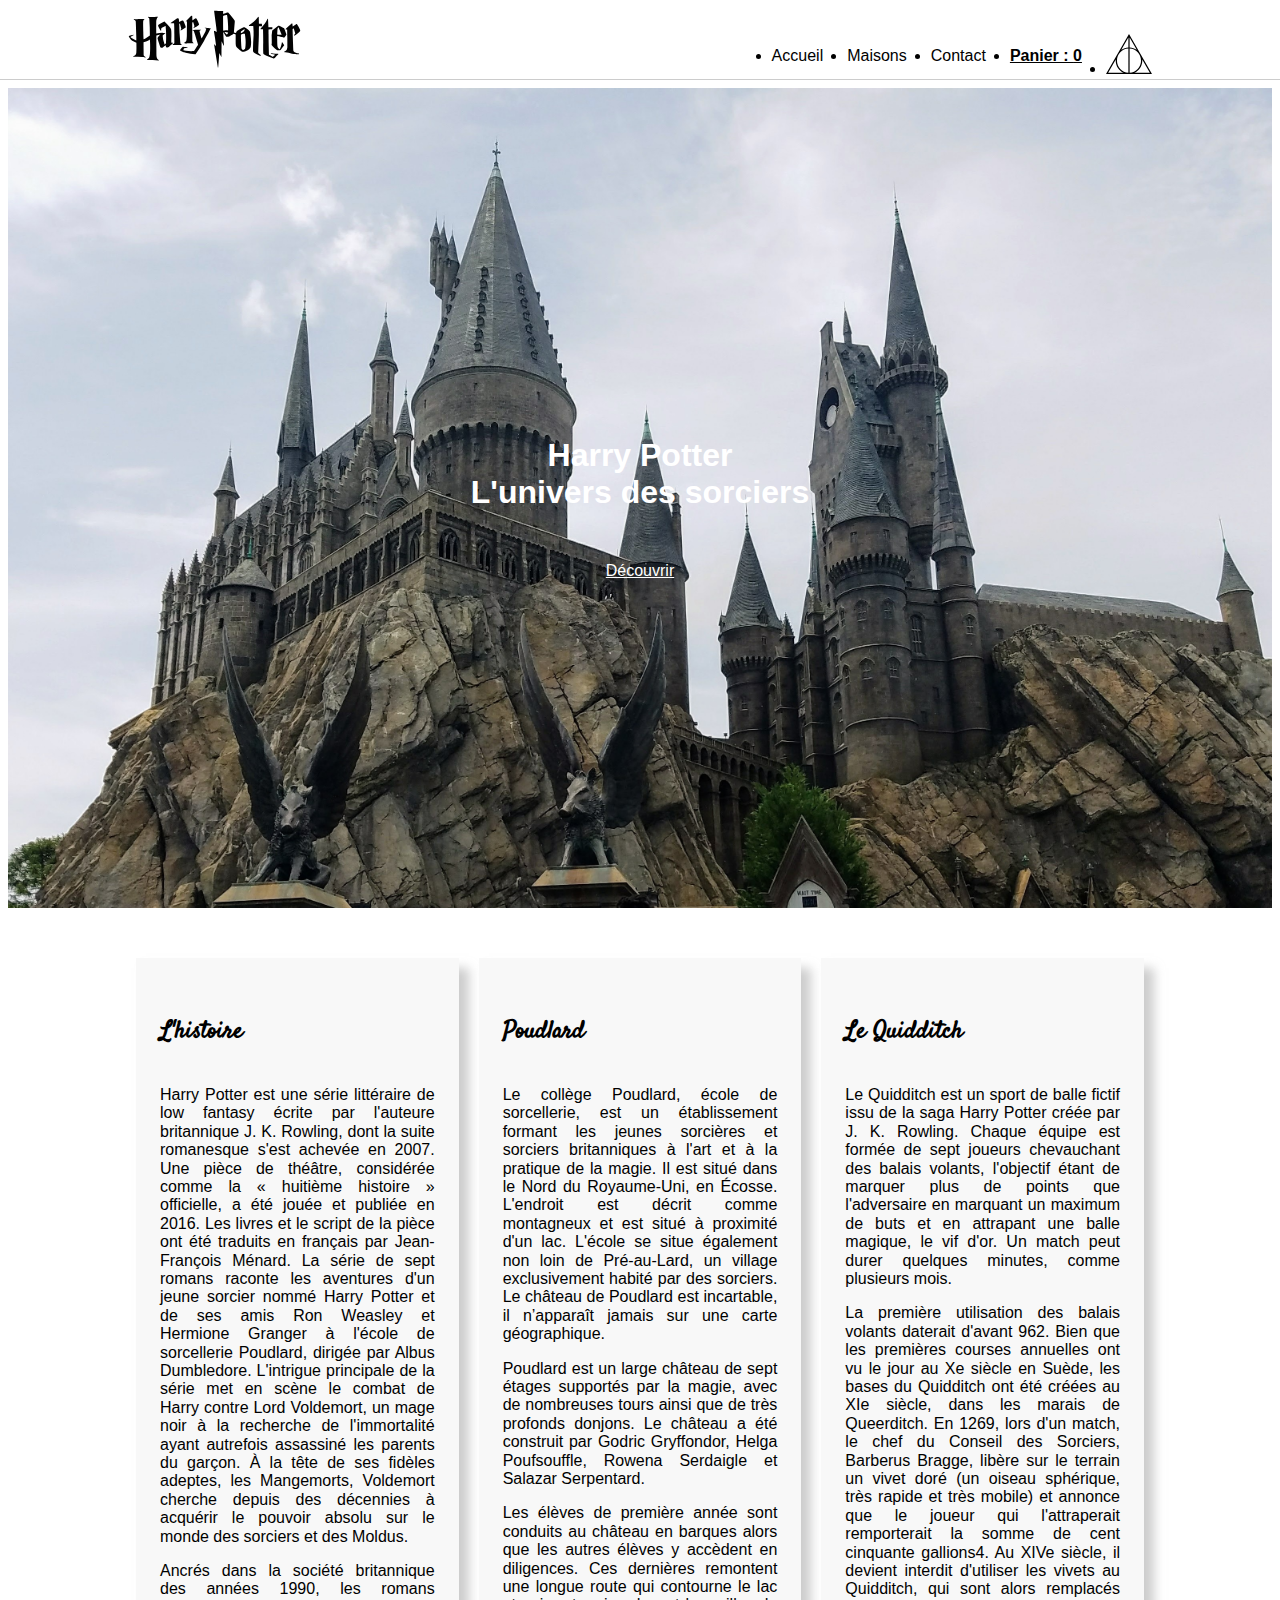
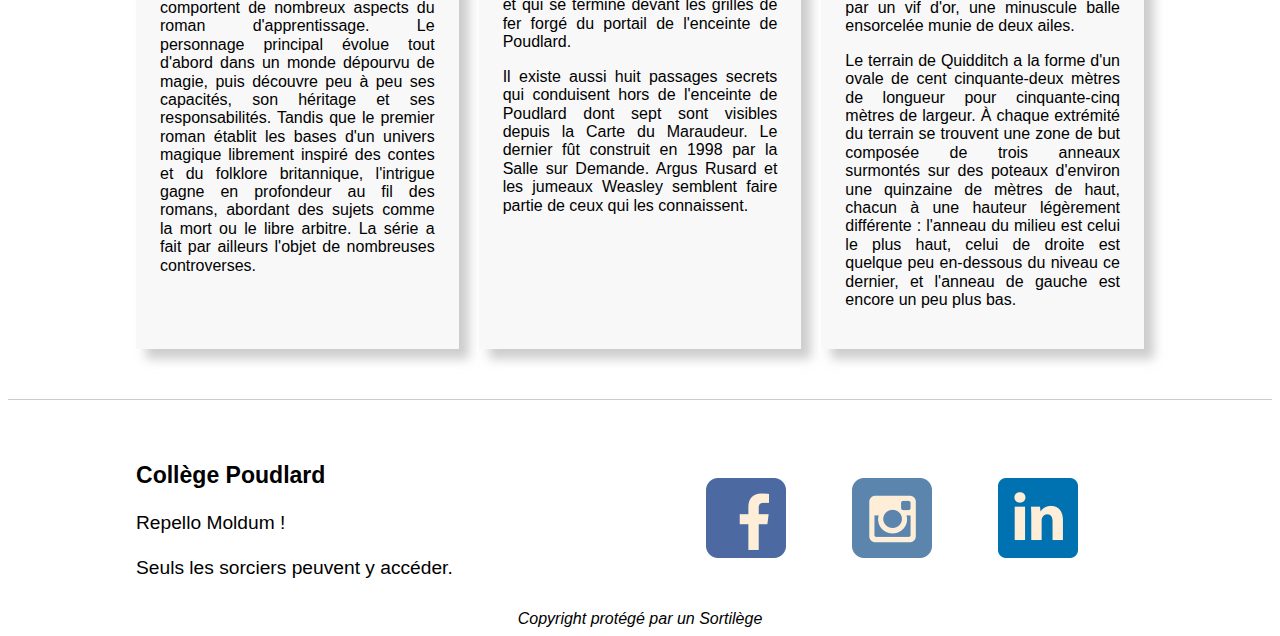
<file: index.html>
<!DOCTYPE html>
<html lang="en">

<head>
    <meta charset="UTF-8">
    <meta name="viewport" content="with=device-width, initial-scale=1.0">
    <title>Harry Potter et l'école des sorciers</title>
    <!-- CSS reset -->
	<link rel="stylesheet" href="https://meyerweb.com/eric/tools/css/reset/reset.css">
	<!-- Global -->
	<link rel="stylesheet" href="css/global.css">
	<!-- Navbar -->
	<link rel="stylesheet" href="css/navbar.css">
	<!-- Footer -->
	<link rel="stylesheet" href="css/footer.css">
	<!-- Pour la page -->
	<link rel="stylesheet" href="css/index.css">
	<!-- Police -->
	<link rel="preconnect" href="https://fonts.gstatic.com">
	<link href="https://fonts.googleapis.com/css2?family=Open+Sans&family=Satisfy&display=swap" rel="stylesheet">
</head>
<body>
    <header>
        <!-- Navbar -->
		<nav>
			<!-- icon -->
			<a href="index.html" title="accueil">
				<img src="img/logo/Harry_Potter_wordmark.svg" alt="logo harry potter">
			</a>
			<!-- menu burger -->
			<img src="img/logo/harry-potter-albus-dumbledore-baguette-magique.jpeg" alt="menu baguette magique">
			<!-- liens -->
			<ul>
				<li><a href="index.html" class="active">Accueil</a></li>
				<li><a href="autre.html">Maisons</a></li>
				<li><a href="contact.html">Contact</a></li>
				<li><a href="panier.html" class="panier">Panier : <span id="nombre">0</span></a></li>
				<li><a href="boutique.html"><img src="img/logo/Sign_of_the_Deathly_Hallows.svg" alt="logo relique de la mort"></a></li>
			</ul>
		</nav>

		<!-- photo -->
		<section id="photo">
			<h1>Harry Potter<br>L'univers des sorciers</h1>
			<a href="#main">Découvrir</a>
		</section>
	</header>

	<!-- titre texte -->
	<main id="main">
		<section>
			<h2>L'histoire</h2>
			<p>Harry Potter est une série littéraire de low fantasy écrite par l'auteure britannique J. K. Rowling, dont la suite romanesque s'est achevée en 2007. Une pièce de théâtre, considérée comme la « huitième histoire » officielle, a été jouée et publiée en 2016. Les livres et le script de la pièce ont été traduits en français par Jean-François Ménard.
			La série de sept romans raconte les aventures d'un jeune sorcier nommé Harry Potter et de ses amis Ron Weasley et Hermione Granger à l'école de sorcellerie Poudlard, dirigée par Albus Dumbledore. L'intrigue principale de la série met en scène le combat de Harry contre Lord Voldemort, un mage noir à la recherche de l'immortalité ayant autrefois assassiné les parents du garçon. À la tête de ses fidèles adeptes, les Mangemorts, Voldemort cherche depuis des décennies à acquérir le pouvoir absolu sur le monde des sorciers et des Moldus.</p>
			<p>Ancrés dans la société britannique des années 1990, les romans comportent de nombreux aspects du roman d'apprentissage. Le personnage principal évolue tout d'abord dans un monde dépourvu de magie, puis découvre peu à peu ses capacités, son héritage et ses responsabilités. Tandis que le premier roman établit les bases d'un univers magique librement inspiré des contes et du folklore britannique, l'intrigue gagne en profondeur au fil des romans, abordant des sujets comme la mort ou le libre arbitre. La série a fait par ailleurs l'objet de nombreuses controverses.</p>
		</section>
		<section>
			<h2>Poudlard</h2>
			<p>Le collège Poudlard, école de sorcellerie, est un établissement formant les jeunes sorcières et sorciers britanniques à l'art et à la pratique de la magie. Il est situé dans le Nord du Royaume-Uni, en Écosse. L'endroit est décrit comme montagneux et est situé à proximité d'un lac. L'école se situe également non loin de Pré-au-Lard, un village exclusivement habité par des sorciers. Le château de Poudlard est incartable, il n’apparaît jamais sur une carte géographique.</p>
			<p>Poudlard est un large château de sept étages supportés par la magie, avec de nombreuses tours ainsi que de très profonds donjons. Le château a été construit par Godric Gryffondor, Helga Poufsouffle, Rowena Serdaigle et Salazar Serpentard.</p>
			<p>Les élèves de première année sont conduits au château en barques alors que les autres élèves y accèdent en diligences. Ces dernières remontent une longue route qui contourne le lac et qui se termine devant les grilles de fer forgé du portail de l'enceinte de Poudlard.</p>
			<p>Il existe aussi huit passages secrets qui conduisent hors de l'enceinte de Poudlard dont sept sont visibles depuis la Carte du Maraudeur. Le dernier fût construit en 1998 par la Salle sur Demande. Argus Rusard et les jumeaux Weasley semblent faire partie de ceux qui les connaissent.</p>
		</section>
		<section>
			<h2>Le Quidditch</h2>
			<p>Le Quidditch est un sport de balle fictif issu de la saga Harry Potter créée par J. K. Rowling. Chaque équipe est formée de sept joueurs chevauchant des balais volants, l'objectif étant de marquer plus de points que l'adversaire en marquant un maximum de buts et en attrapant une balle magique, le vif d'or. Un match peut durer quelques minutes, comme plusieurs mois.</p>
			<p>La première utilisation des balais volants daterait d'avant 962. Bien que les premières courses annuelles ont vu le jour au Xe siècle en Suède, les bases du Quidditch ont été créées au XIe siècle, dans les marais de Queerditch. En 1269, lors d'un match, le chef du Conseil des Sorciers, Barberus Bragge, libère sur le terrain un vivet doré (un oiseau sphérique, très rapide et très mobile) et annonce que le joueur qui l'attraperait remporterait la somme de cent cinquante gallions4. Au XIVe siècle, il devient interdit d'utiliser les vivets au Quidditch, qui sont alors remplacés par un vif d'or, une minuscule balle ensorcelée munie de deux ailes.</p>
			<p>Le terrain de Quidditch a la forme d'un ovale de cent cinquante-deux mètres de longueur pour cinquante-cinq mètres de largeur. À chaque extrémité du terrain se trouvent une zone de but composée de trois anneaux surmontés sur des poteaux d'environ une quinzaine de mètres de haut, chacun à une hauteur légèrement différente : l'anneau du milieu est celui le plus haut, celui de droite est quelque peu en-dessous du niveau ce dernier, et l'anneau de gauche est encore un peu plus bas.</p>
			
		</section>
	</main>
	<!-- Footer -->
	<footer>
		<!-- Adresse -->
		<section>
			<p>Collège Poudlard</p>
			<p>Repello Moldum !</p>
			<p><a href="https://www.encyclopedie-hp.org/mentions-legales/" target="_blank">Seuls les sorciers peuvent y accéder.</a></p>
		</section>
		<!-- Réseaux sociaux -->
		<section>
			<a target="_blank" href="https://www.facebook.com/poudlardnotreecole" title="Lien vers la page Facebook de poudlar"><img src="img/socials/facebook.png" alt="Facebook poudlard"></a>
			<a target="_blank" href="https://www.instagram.com/explore/tags/poudlard/" title="Lien vers le profil Instagram du #Poudlard"><img src="img/socials/instagram.png" alt="Instagram poudlard"></a>
			<a target="_blank" href="https://www.linkedin.com/company/lms-test--hogwarts-university/" title="Lien vers la page Linkedin de poudlard"><img src="img/socials/linkedin.png" alt="Linkedin poudlard"></a>
		</section>
		<!-- Mentions -->
		<section>
			<span>Copyright protégé par un Sortilège </span>
		</section>
	</footer>

	<!-- JS global -->
	<script src="js/script.js"></script>
</body>
</html>
</file>
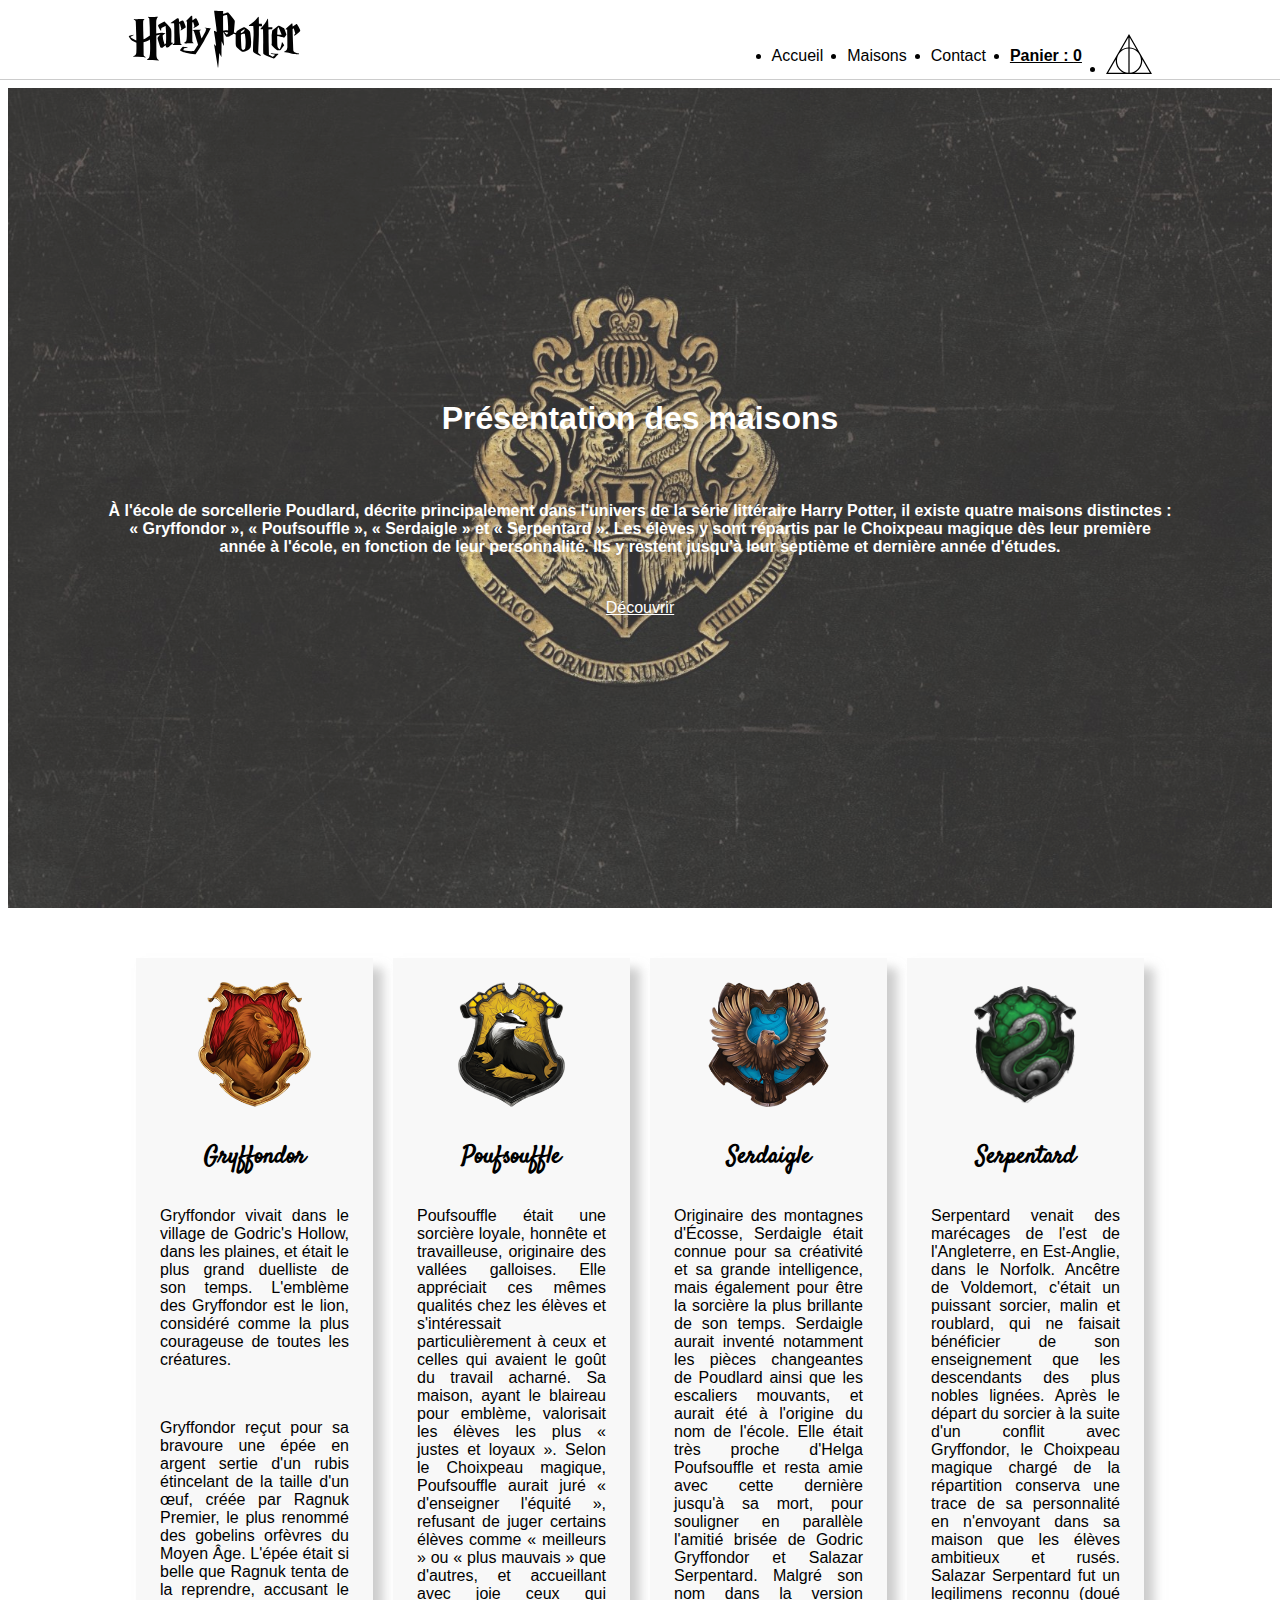
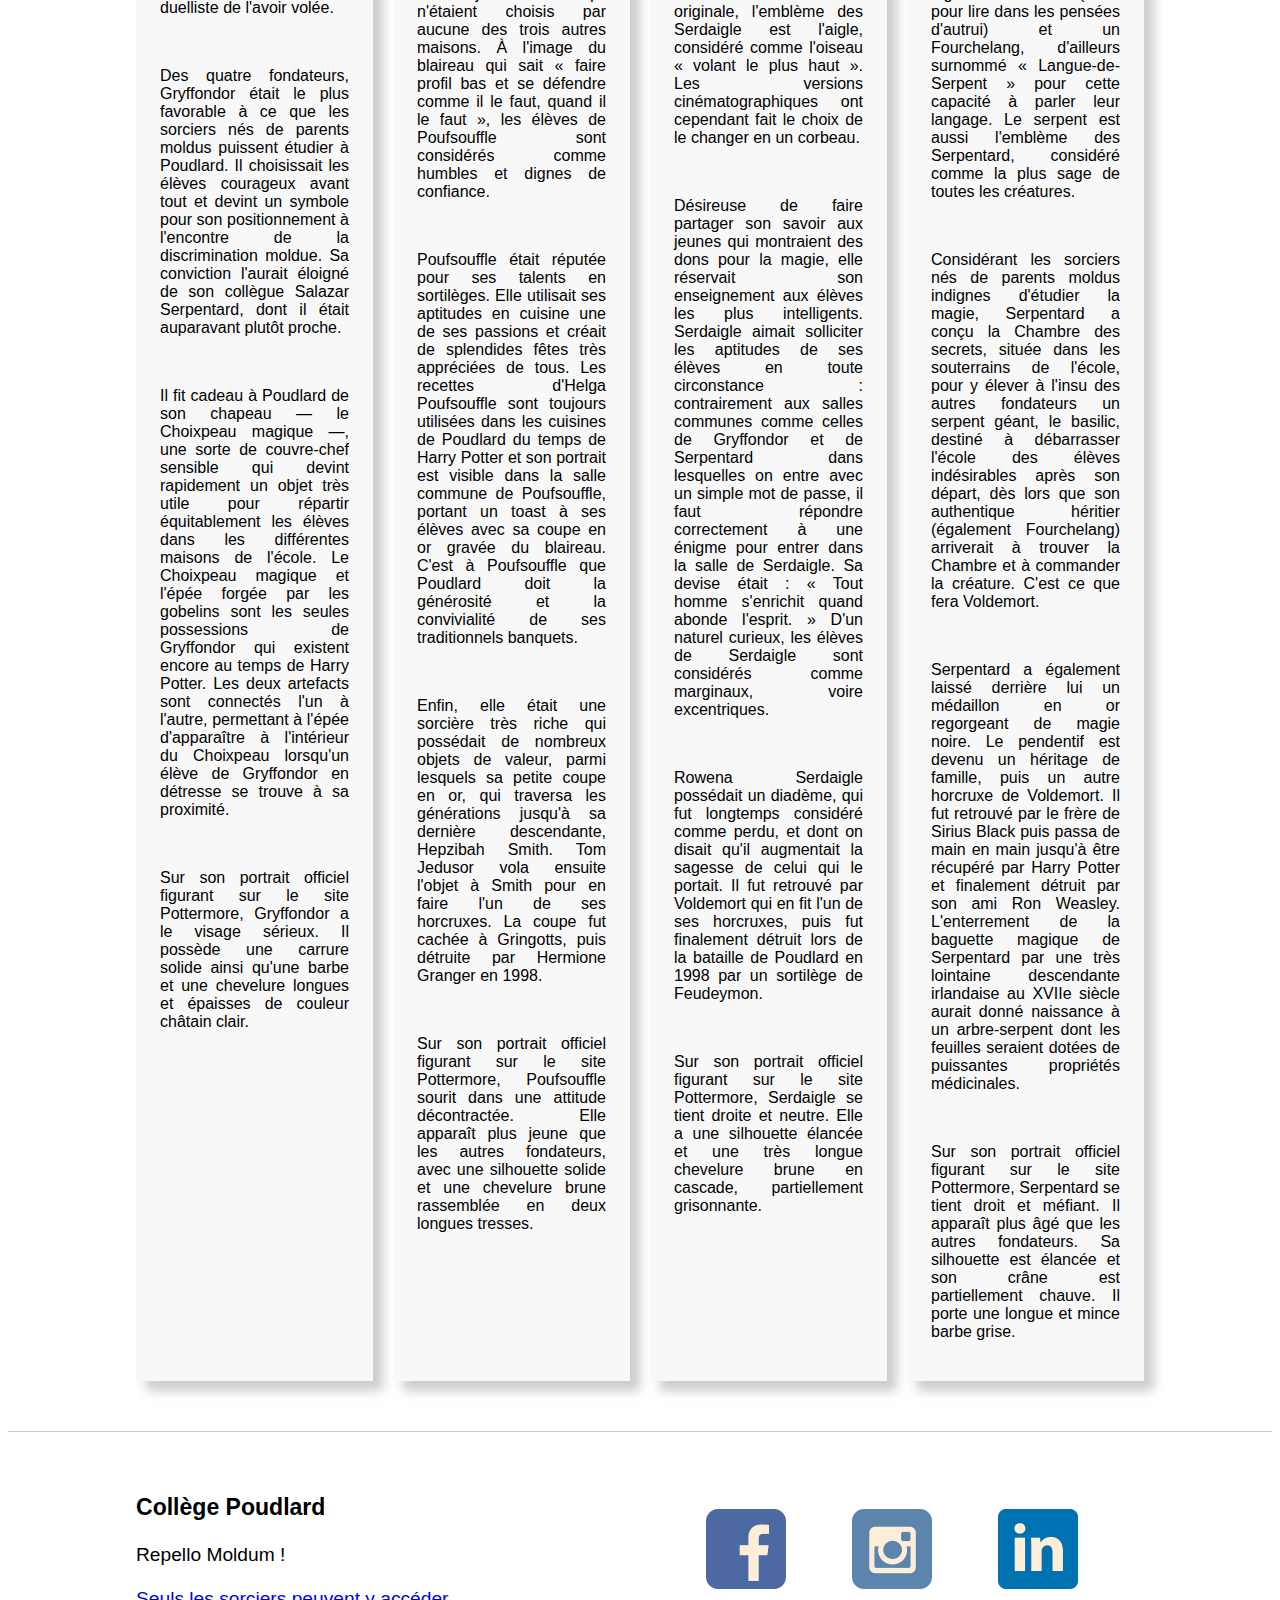
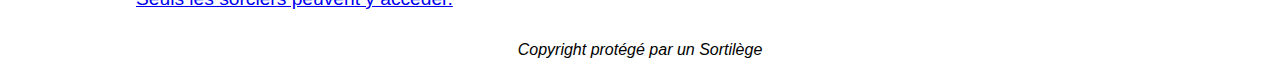
<file: autre.html>
<!DOCTYPE html>
<html lang="en">
<head>
	<meta charset="UTF-8">
	<meta name="viewport" content="width=device-width, initial-scale=1.0">
	<title>Harry Potter et l'école des sorciers</title>
	<!-- CSS reset -->
	<link rel="stylesheet" href="https://meyerweb.com/eric/tools/css/reset/reset.css">
	<!-- Global -->
	<link rel="stylesheet" href="css/global.css">
	<!-- Navbar -->
	<link rel="stylesheet" href="css/navbar.css">
	<!-- Footer -->
	<link rel="stylesheet" href="css/footer.css">
	<!--Pour le texte-->
	<link rel="stylesheet" href="css/autre.css">
	<!-- Police -->
	<link rel="preconnect" href="https://fonts.gstatic.com">
	<link href="https://fonts.googleapis.com/css2?family=Open+Sans&family=Satisfy&display=swap" rel="stylesheet">
</head>
<body>

	<header>
		<!-- Navbar -->
		<nav>
			<!-- icon -->
			<a href="index.html" title="accueil">
				<img src="img/logo/Harry_Potter_wordmark.svg" alt="logo harry potter">
			</a>
			<!-- menu burger -->
			<img src="img/logo/harry-potter-albus-dumbledore-baguette-magique.jpeg" alt="menu baguette magique">
			<!-- liens -->
			<ul>
				<li><a href="index.html">Accueil</a></li>
				<li><a href="autre.html" class="active">Maisons</a></li>
				<li><a href="contact.html">Contact</a></li>
				<li><a href="panier.html" class="panier">Panier : <span id="nombre">0</span></a></li>
				<li><a href="boutique.html"><img src="img/logo/Sign_of_the_Deathly_Hallows.svg" alt="logo relique de la mort"></a></li>
			</ul>
		</nav>

		<!-- photo -->
		<section id="photo">
			<h1>Présentation des maisons</h1>
			<h2>À l'école de sorcellerie Poudlard, décrite principalement dans l'univers de la série littéraire Harry Potter, il existe quatre maisons distinctes : « Gryffondor », « Poufsouffle », « Serdaigle » et « Serpentard ». Les élèves y sont 	répartis par le Choixpeau magique dès leur première année à l'école, en fonction de leur personnalité. Ils y restent jusqu'à leur septième et dernière année d'études.</h2>
			<a href="#main">Découvrir</a>
		</section>
	</header>

	<main id="main">
	<!--blason et texte-->
		<section id="maison">
			<section id="Gryffondor" class="description">
				<img src="img/maison/Blason_de_Gryffondor.png" alt="Blason de la maison Gryffondor">
				<h2>Gryffondor</h2>
				<p>Gryffondor vivait dans le village de Godric's Hollow, dans les plaines, et était le plus grand duelliste de son temps. L'emblème des Gryffondor est le lion, considéré comme la plus courageuse de toutes les créatures.</p></br>
				<p>Gryffondor reçut pour sa bravoure une épée en argent sertie d'un rubis étincelant de la taille d'un œuf, créée par Ragnuk Premier, le plus renommé des gobelins orfèvres du Moyen Âge. L'épée était si belle que Ragnuk tenta de la 	reprendre, accusant le duelliste de l'avoir volée.</p></br>
				<p>Des quatre fondateurs, Gryffondor était le plus favorable à ce que les sorciers nés de parents moldus puissent étudier à Poudlard. Il choisissait les élèves courageux avant tout et devint un symbole pour son positionnement à l'encontre de la discrimination moldue. Sa conviction l'aurait éloigné de son collègue Salazar Serpentard, dont il était auparavant plutôt proche.</p></br>
				<p>Il fit cadeau à Poudlard de son chapeau — le Choixpeau magique —, une sorte de couvre-chef sensible qui devint rapidement un objet très utile pour répartir équitablement les élèves dans les différentes maisons de l'école. Le Choixpeau magique et l'épée forgée par les gobelins sont les seules possessions de Gryffondor qui existent encore au temps de Harry Potter. Les deux artefacts sont connectés l'un à l'autre, permettant à l'épée d'apparaître à l'intérieur du Choixpeau lorsqu'un élève de Gryffondor en détresse se trouve à sa proximité.</p></br>
				<p>Sur son portrait officiel figurant sur le site Pottermore, Gryffondor a le visage sérieux. Il possède une carrure solide ainsi qu'une barbe et une chevelure longues et épaisses de couleur châtain clair.</p>
			</section>	
			<section id="Poufsouffle" class="description">
				<img src="img/maison/Blason_de_Poufsouffle.png" alt="Blason de la maison Poufsouffle">
				<h2>Poufsouffle</h2>
				<p>Poufsouffle était une sorcière loyale, honnête et travailleuse, originaire des vallées galloises. Elle appréciait ces mêmes qualités chez les élèves et s'intéressait particulièrement à ceux et celles qui avaient le goût du travail acharné. Sa maison, ayant le blaireau pour emblème, valorisait les élèves les plus « justes et loyaux ». Selon le Choixpeau magique, Poufsouffle aurait juré « d'enseigner l'équité », refusant de juger certains élèves comme « meilleurs » ou « plus mauvais » que d'autres, et accueillant avec joie ceux qui n'étaient choisis par aucune des trois autres maisons. À l'image du blaireau qui sait « faire profil bas et se défendre comme il le faut, quand il le faut », les élèves de Poufsouffle sont considérés comme humbles et dignes de confiance.</p></br>
				<P>Poufsouffle était réputée pour ses talents en sortilèges. Elle utilisait ses aptitudes en cuisine une de ses passions et créait de splendides fêtes très appréciées de tous. Les recettes d'Helga Poufsouffle sont toujours utilisées dans les cuisines de Poudlard du temps de Harry Potter et son portrait est visible dans la salle commune de Poufsouffle, portant un toast à ses élèves avec sa coupe en or gravée du blaireau. C'est à Poufsouffle que Poudlard doit la générosité et la convivialité de ses traditionnels banquets.</p></br>
				<P>Enfin, elle était une sorcière très riche qui possédait de nombreux objets de valeur, parmi lesquels sa petite coupe en or, qui traversa les générations jusqu'à sa dernière descendante, Hepzibah Smith. Tom Jedusor vola ensuite l'objet à Smith pour en faire l'un de ses horcruxes. La coupe fut cachée à Gringotts, puis détruite par Hermione Granger en 1998.</p></br>
				<p>Sur son portrait officiel figurant sur le site Pottermore, Poufsouffle sourit dans une attitude décontractée. Elle apparaît plus jeune que les autres fondateurs, avec une silhouette solide et une chevelure brune rassemblée en deux longues tresses.</p>
			</section>
			<section id="Serdaigle" class="description">
				<img src="img/maison/Blason_de_Serdaigle.png" alt="Blason de la maison Serdaigle">
				<h2>Serdaigle</h2>
				<p>Originaire des montagnes d'Écosse, Serdaigle était connue pour sa créativité et sa grande intelligence, mais également pour être la sorcière la plus brillante de son temps. Serdaigle aurait inventé notamment les pièces changeantes de Poudlard ainsi que les escaliers mouvants, et aurait été à l'origine du nom de l'école. Elle était très proche d'Helga Poufsouffle et resta amie avec cette dernière jusqu'à sa mort, pour souligner en parallèle l'amitié brisée de Godric Gryffondor et Salazar Serpentard. Malgré son nom dans la version originale, l'emblème des Serdaigle est l'aigle, considéré comme l'oiseau « volant le plus haut ». Les versions cinématographiques ont cependant fait le choix de le changer en un corbeau.</p></br>
				<p>Désireuse de faire partager son savoir aux jeunes qui montraient des dons pour la magie, elle réservait son enseignement aux élèves les plus intelligents. Serdaigle aimait solliciter les aptitudes de ses élèves en toute circonstance : contrairement aux salles communes comme celles de Gryffondor et de Serpentard dans lesquelles on entre avec un simple mot de passe, il faut répondre correctement à une énigme pour entrer dans la salle de Serdaigle. Sa devise était : « Tout homme s'enrichit quand abonde l'esprit. » D'un naturel curieux, les élèves de Serdaigle sont considérés comme marginaux, voire excentriques.</p></br>
				<p>Rowena Serdaigle possédait un diadème, qui fut longtemps considéré comme perdu, et dont on disait qu'il augmentait la sagesse de celui qui le portait. Il fut retrouvé par Voldemort qui en fit l'un de ses horcruxes, puis fut finalement détruit lors de la bataille de Poudlard en 1998 par un sortilège de Feudeymon.</p></br>
				<p>Sur son portrait officiel figurant sur le site Pottermore, Serdaigle se tient droite et neutre. Elle a une silhouette élancée et une très longue chevelure brune en cascade, partiellement grisonnante.</p>
			</section>
			<section id="Serpentard" class="description">
				<img src="img/maison/Blason_de_Serpentard.png" alt="Blason de la maison Serpentard">
				<h2>Serpentard</h2>
				<p>Serpentard venait des marécages de l'est de l'Angleterre, en Est-Anglie, dans le Norfolk. Ancêtre de Voldemort, c'était un puissant sorcier, malin et roublard, qui ne faisait bénéficier de son enseignement que les descendants des plus nobles lignées. Après le départ du sorcier à la suite d'un conflit avec Gryffondor, le Choixpeau magique chargé de la répartition conserva une trace de sa personnalité en n'envoyant dans sa maison que les élèves ambitieux et rusés. Salazar Serpentard fut un legilimens reconnu (doué pour lire dans les pensées d'autrui) et un Fourchelang, d'ailleurs surnommé « Langue-de-Serpent » pour cette capacité à parler leur langage. Le serpent est aussi l'emblème des Serpentard, considéré comme la plus sage de toutes les créatures.</p></br>
				<p>Considérant les sorciers nés de parents moldus indignes d'étudier la magie, Serpentard a conçu la Chambre des secrets, située dans les souterrains de l'école, pour y élever à l'insu des autres fondateurs un serpent géant, le basilic, destiné à débarrasser l'école des élèves indésirables après son départ, dès lors que son authentique héritier (également Fourchelang) arriverait à trouver la Chambre et à commander la créature. C'est ce que fera Voldemort.</p></br>
				<P>Serpentard a également laissé derrière lui un médaillon en or regorgeant de magie noire. Le pendentif est devenu un héritage de famille, puis un autre horcruxe de Voldemort. Il fut retrouvé par le frère de Sirius Black puis passa de main en main jusqu'à être récupéré par Harry Potter et finalement détruit par son ami Ron Weasley. L'enterrement de la baguette magique de Serpentard par une très lointaine descendante irlandaise au XVIIe siècle aurait donné naissance à un arbre-serpent dont les feuilles seraient dotées de puissantes propriétés médicinales.</p></br>
				<p>Sur son portrait officiel figurant sur le site Pottermore, Serpentard se tient droit et méfiant. Il apparaît plus âgé que les autres fondateurs. Sa silhouette est élancée et son crâne est partiellement chauve. Il porte une longue et mince barbe grise.</p>
			</section>
		</section>
		
	</main>
	
	<!-- Footer -->
	<footer>
		<!-- Adresse -->
		<section>
			<p>Collège Poudlard</p>
			<p>Repello Moldum !</p>
			<p><a href="https://www.encyclopedie-hp.org/mentions-legales/" target="_blank">Seuls les sorciers peuvent y accéder.</a></p>
		</section>
		<!-- Réseaux sociaux -->
		<section>
			<a target="_blank" href="https://www.facebook.com/poudlardnotreecole" title="Lien vers la page Facebook de poudlar"><img src="img/socials/facebook.png" alt="Facebook poudlard"></a>
			<a target="_blank" href="https://www.instagram.com/explore/tags/poudlard/" title="Lien vers le profil Instagram du #Poudlard"><img src="img/socials/instagram.png" alt="Instagram poudlard"></a>
			<a target="_blank" href="https://www.linkedin.com/company/lms-test--hogwarts-university/" title="Lien vers la page Linkedin de poudlard"><img src="img/socials/linkedin.png" alt="Linkedin poudlard"></a>
		</section>
		<!-- Mentions -->
		<section>
			<span>Copyright protégé par un Sortilège </span>
		</section>
	</footer>

	<!-- JS global -->
	<script src="js/script.js"></script>
</body>
</html>
</file>
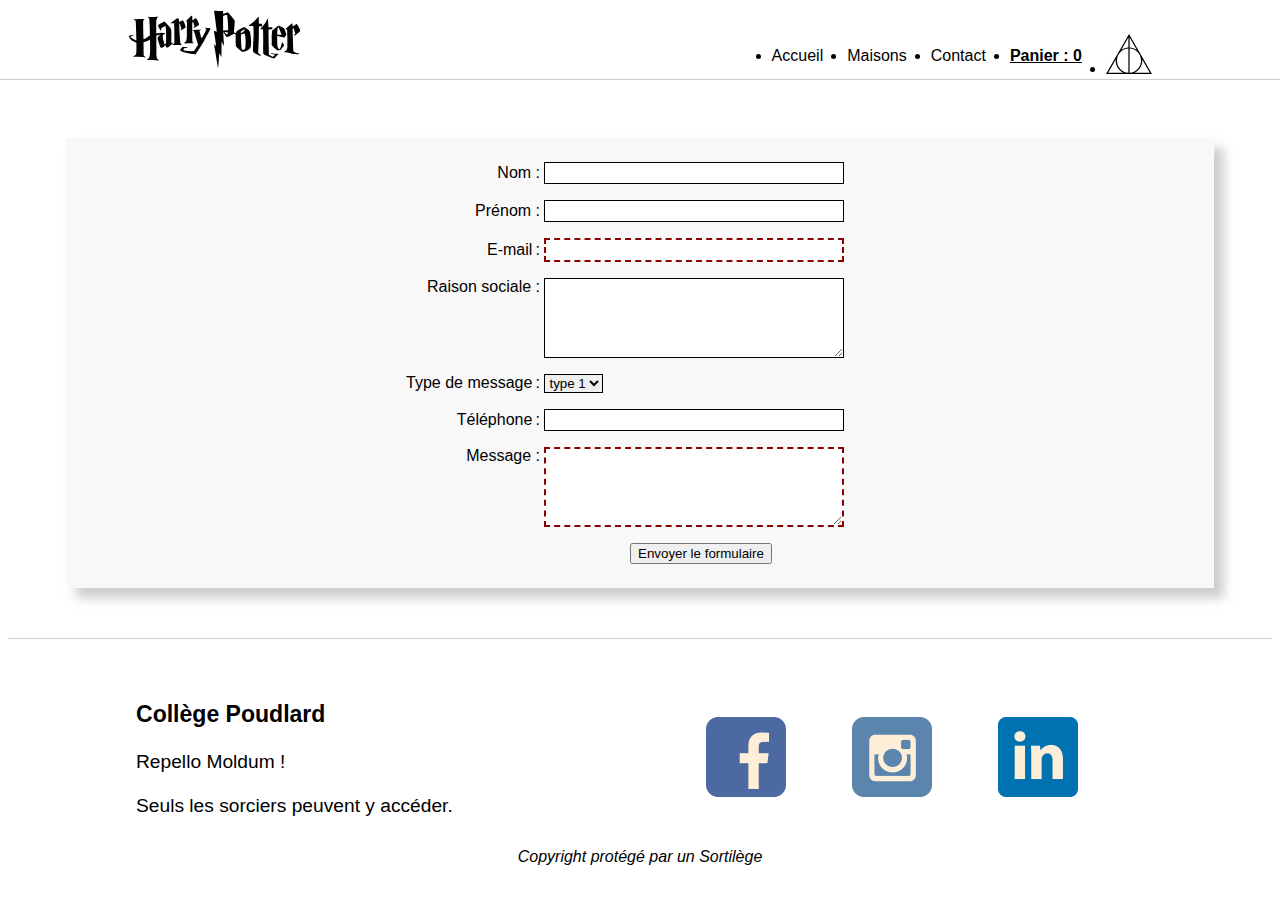
<file: contact.html>
<!DOCTYPE html>
<html lang="en">
<head>
	<meta charset="UTF-8">
	<meta name="viewport" content="width=device-width, initial-scale=1.0">
	<title>Harry Potter et l'école des sorciers</title>
	<!-- CSS reset -->
	<link rel="stylesheet" href="https://meyerweb.com/eric/tools/css/reset/reset.css">
	<!-- Global -->
	<link rel="stylesheet" href="css/global.css">
	<!-- Navbar -->
	<link rel="stylesheet" href="css/navbar.css">
	<!-- Footer -->
	<link rel="stylesheet" href="css/footer.css">
	<!-- Pour la page -->
	<link rel="stylesheet" href="css/contact.css">
</head>
<body>

	<header>
		<!-- Navbar -->
		<nav>
			<!-- icon -->
			<a href="index.html" title="accueil">
				<img src="img/logo/Harry_Potter_wordmark.svg" alt="logo harry potter">
			</a>
			<!-- menu burger -->
			<img src="img/logo/harry-potter-albus-dumbledore-baguette-magique.jpeg" alt="menu baguette magique">
			<!-- liens -->
			<ul>
				<li><a href="index.html">Accueil</a></li>
				<li><a href="autre.html">Maisons</a></li>
				<li><a href="contact.html" class="active">Contact</a></li>
				<li><a href="panier.html" class="panier">Panier : <span id="nombre">0</span></a></li>
				<li><a href="boutique.html"><img src="img/logo/Sign_of_the_Deathly_Hallows.svg" alt="logo relique de la mort"></a></li>
			</ul>
		</nav>
	</header>

	<main>
		<section class="formulaire">
			<form action="#" method="post">
				<div>
					<label for="name">Nom :</label>
					<input type="text" id="name" name="user_name">
				</div>
				<div>
					<label for="firstname">Prénom :</label>
					<input type="text" id="firstname" name="user_firstname">
				</div>
				<div>
					<label for="mail">E-mail :</label>
					<input type="email" id="mail" name="user_mail" required>
				</div>
				<div>
					<label for="adresse">Raison sociale :</label>
					<textarea id="raison" name="user_raison"></textarea>
				</div>
				<div>
					<label for="type">Type de message :</label>
					<select required>
						<option>type 1</option>
						<option>type 2</option>
						<option>type 3</option>
					  </select>
				</div>
				<div>
					<label for="tel">Téléphone :</label>
					<input type="tel" id="tel" name="user_tel">
				</div>
				<div>
					<label for="msg">Message :</label>
					<textarea id="msg" name="user_message" required></textarea>
				</div>
				<div class="button">
					<button type="submit">Envoyer le formulaire</button>
				</div>
			</form>
		</section>
	</main>
	
	<!-- Footer -->
	<footer>
		<!-- Adresse -->
		<section>
			<p>Collège Poudlard</p>
			<p>Repello Moldum !</p>
			<p><a href="https://www.encyclopedie-hp.org/mentions-legales/" target="_blank">Seuls les sorciers peuvent y accéder.</a></p>
		</section>
		<!-- Réseaux sociaux -->
		<section>
			<a target="_blank" href="https://www.facebook.com/poudlardnotreecole" title="Lien vers la page Facebook de poudlar"><img src="img/socials/facebook.png" alt="Facebook poudlard"></a>
			<a target="_blank" href="https://www.instagram.com/explore/tags/poudlard/" title="Lien vers le profil Instagram du #Poudlard"><img src="img/socials/instagram.png" alt="Instagram poudlard"></a>
			<a target="_blank" href="https://www.linkedin.com/company/lms-test--hogwarts-university/" title="Lien vers la page Linkedin de poudlard"><img src="img/socials/linkedin.png" alt="Linkedin poudlard"></a>
		</section>
		<!-- Mentions -->
		<section>
			<span>Copyright protégé par un Sortilège </span>
		</section>
	</footer>

	<!-- JS global -->
	<script src="js/script.js"></script>
</body>
</html>
</file>
<file: css/global.css>
/* Variables */
:root {
	--navbar-height: 80px;
	--navbar-padding: 10px;

	--footer-padding: 10px;

	--border-color: #0003;
}

/* Police d'écriture */
@import url('https://fonts.googleapis.com/css2?family=Barlow:ital,wght@0,400;0,700;1,400&display=swap');
html {
	font-family: 'Barlow', sans-serif;
}

/* Smartphone */
@media screen and ( max-width: 600px ) {
	/* Variables */
	:root {
		--global-horizontal-padding: 10px;
	}
}

/* Desktop */
@media screen and ( min-width: 601px ) {
	/* Variables */
	:root {
		--global-horizontal-padding: 40px;
	}
}

/* Ultra-Wide */
@media screen and ( min-width: 1200px ) {
	/* Variables */
	:root {
		--global-horizontal-padding: 10vw;
	}
}
</file>
<file: css/navbar.css>
/* Global */
body {
	padding-top: var( --navbar-height );
}

header > nav {
	z-index: 10;
	position: fixed;
	top: 0;
	left: 0;
	display: flex;
	justify-content: space-between;
	width: 100%;
	height: var( --navbar-height );
	padding: 0 var( --global-horizontal-padding );
	box-sizing: border-box;
	background-color: #fff;
	border-bottom: 1px solid var( --border-color );
}

/* Logo */
header > nav > a:first-child {
	display: inline-block;
	height: 100%;
	padding: var( --navbar-padding ) 0;
	box-sizing: border-box;
}
header > nav > a:first-child > img {
	height: 100%;
}

/* Liens */
header > nav > ul {
	display: flex;
	align-items: center;
}
header > nav > ul a {
	position: relative;
	color: inherit;
	text-decoration: none;
}
header > nav > ul img {
	position: relative;
	color: inherit;
	text-decoration: none;
}
header > nav > ul img{
	height: 40px;
}
header > nav > ul a:hover::before {
	content: "•";
	position: absolute;
	left: -10px;
	font-weight: bold;
}
header > nav > ul li:last-child a:hover::before {
	top: -6px;
}


/* Smartphone */
@media screen and ( max-width: 600px ) {
	/* menu burger */
	header > nav > img { 
		cursor: pointer;
		padding: var( --navbar-padding ) 0;
	}

	/* Liste */
	header > nav > ul {
		position: absolute;
		top: 100%;
		left: 0;
		width: 100%;
		justify-content: space-between;
		padding: var( --navbar-padding ) var( --global-horizontal-padding );
		box-sizing: border-box;
		background-color: #fff;
		border-bottom: 1px solid var( --border-color );
		transition: transform .5s ease;
	}
	header > nav:not( .opened ) > ul {
		transform: translateX( 100% );
	}
}

/* Desktop */
@media screen and ( min-width: 601px ) {
	/* menu burger */
	header > nav > img { 
		display: none;
	}

	/* Liste */
	header > nav > ul {
		height: 100%;
	}
	header > nav > ul li:not( :last-child ) {
		margin-right: 1.5em;
	}
	header > nav > ul a {
		padding: .3em 0;
	}
}

/* Ultra-Wide */
@media screen and ( min-width: 1200px ) {
	
}
</file>
<file: css/footer.css>
/* Global */
footer {
	display: grid;
	row-gap: var( --footer-padding );
	padding: 0 var( --global-horizontal-padding );
	padding-top: 40px;
	box-sizing: border-box;
	border-top: 1px solid var( --border-color );
}

/* Adresse */
footer > section:nth-child( 1 ) {
	font-size: 1.2em;
	line-height: 1.3em;
}
footer > section:nth-child( 1 ) > p:first-child {
	font-size: 1.2em;
	font-weight: bold;
}

/* Réseaux sociaux */
footer > section:nth-child( 2 ) {
	display: flex;
}
footer > section:nth-child( 2 ) img {
	height: 80px;
}

/* Mentions */
footer > section:nth-child( 3 ) {
	padding: 0 var( --footer-padding );
	text-align: center;
	font-style: italic;
}

/* Smartphone */
@media screen and ( max-width: 600px ) {
	footer > section:nth-child( 1 ) {
		text-align: center;
	}
	footer > section:nth-child( 2 ) {
		justify-content: space-between;
	}
}

/* Desktop */
@media screen and ( min-width: 601px ) {
	footer {
		grid-template-columns: 1fr 1fr;
		align-items: center;
	}

	footer > section:nth-child( 2 ) {
		justify-content: space-evenly;
	}

	footer > section:nth-child( 3 ) {
		grid-column: 1 / span 2;
	}
}

/* Ultra-Wide */
@media screen and ( min-width: 1200px ) {
	
}
</file>
<file: css/index.css>
/* variable */
:root {
	--grid-gap: 20px;
}

/* photo */
#photo {
	height: calc( 100vh - var( --navbar-height ) );
	display: flex;
	flex-direction: column;
	justify-content: center;
	row-gap: 30px;
	align-items: center;
	background-image: url("../img/photo/pexels-deanna-castings-462770.jpeg");
	background-size: cover;
	background-position: center center;
	color: #fff
}
#photo h1 {
	font-size: 2em;
	font-weight: bold;
	text-align: center;
}
#photo a {
	color: inherit;
}

/* Main */
body > main {
	display: grid;
	padding: 10px var( --global-horizontal-padding );
	gap: var( --grid-gap );
	text-align: justify;
    box-shadow: gray;
	padding-top: 50px;
	padding-bottom: 50px;
}

/* Titres */
main h2 {
	font-size: 1.5em;
	font-weight: bold;
	line-height: 2.5em;
    font-family: Satisfy;
	margin-bottom: 1em;
}

/* Paragraphes */
main p {
	line-height: 1.15em;
	margin-bottom: 1em;
}

main section {
	padding: 1.5em;
    box-shadow: 10px 10px 10px rgba(180, 180, 180, 0.663);
    background-color: rgb(248, 248, 248);
	line-height: 2.5em;
}
.panier {
	font-weight: bold;
	text-decoration: underline;
}
footer section a {
    color: inherit;
	text-decoration: none;
}

/* Smartphone */
@media screen and ( max-width: 600px ) {
	body > main {
		grid-template-columns: 1fr;
	}
}

/* Desktop */
@media screen and ( min-width: 601px ) {
	body > main {
		grid-template-columns: 1fr 1fr;
	}
}

/* Ultra-Wide */
@media screen and ( min-width: 1200px ) {
	body > main {
		grid-template-columns: 1fr 1fr 1fr;
	}
}
</file>
<file: css/autre.css>
/* variable */
:root {
	--grid-gap: 20px;
}

/* photo */
#photo {
	height: calc( 100vh - var( --navbar-height ) );
	display: flex;
	flex-direction: column;
	justify-content: center;
	row-gap: 30px;
	align-items: center;
	background-image: url("../img/maison/blasonhogwarts.jpg");
    background-color: #fff;
    opacity: 80%;
	background-size: cover;
	background-position: center center;
	color: #fff
}
#photo h1 {
	font-size: 2em;
	font-weight: bold;
	text-align: center;
}
#photo h2 {
    font-size: 1em;
    font-weight: bold;
    text-align: center;
    padding-left: 100px;
    padding-right: 100px;
}
#photo a {
	color: inherit;
}

#blason P{
    margin-left: 10px;
}
#maison{
    display: grid;
    padding: 10px var( --global-horizontal-padding );
    gap: var( --grid-gap );
    text-align: justify;
    box-shadow: gray;
    padding-top: 50px;
	padding-bottom: 50px;
}
#maison section h2{
    font-size: 1.5em;
    font-weight: bold;
    text-align: center;
    line-height: 2.5em;
    font-family: Satisfy;
}
#maison section img{
    height: 250px;
    display: block;
    margin-left: auto;
    margin-right: auto;
}
.description{
    padding: 1.5em;
    box-shadow: 10px 10px 10px rgba(180, 180, 180, 0.663);
    background-color: rgb(248, 248, 248);
}
.panier {
	font-weight: bold;
	text-decoration: underline;
}

/* Smartphone */
@media screen and ( max-width: 600px ) {
	#blason img{
        height: 200px
    }
    #maison{
        grid-template-columns: 1fr;
    }
    #maison section img{
        height: 75px;
    }
    
}

/* Desktop */
@media screen and ( min-width: 601px ) {
	
    #maison{
        grid-template-rows: repeat(2,minmax(0,1fr));
        grid-template-columns: repeat(2,minmax(0,1fr));
        
    }
    #maison section img{
        height: 125px;
    }
}

/* Ultra-Wide */
@media screen and ( min-width: 1200px ) {
    #maison{
        grid-template-columns: repeat(4,1fr);
        grid-template-rows: repeat(1,minmax(0,1fr));
    }
}
</file>
<file: css/contact.css>
.panier {
	font-weight: bold;
	text-decoration: underline;
}

.formulaire {
    justify-content: space-around;
    margin: 0 auto;
    margin-top: 50px;
	margin-bottom: 50px;
    padding: 1.5em;
    box-shadow: 10px 10px 10px rgba(180, 180, 180, 0.663);
    background-color: rgb(248, 248, 248);
}

form {
    /* centrer le formulaire sur la page */
    margin: 0 auto;
    width: 500px;
}

form div + div {
    /* espacement entre div */
    margin-top: 1em;
}

label {
    /* étiquettes de même taille et correctement alignées */
    display: inline-block;
    width: 150px;
    text-align: right;
}

input, textarea {
    font: 1em sans-serif;
    /* champs texte de même dimension */
    width: 300px;
    box-sizing: border-box;
    border: 1px solid #999;
}

textarea {
    /*aligner les champs texte multi‑lignes avec leur étiquette */
    vertical-align: top; 
    /* donner assez de place pour écrire du texte */
    height: 5em;
}

.button {
    /* placer le bouton à la même position que les champs texte */
    padding-left: 90px;
}
  
button {
    /* pour centrer le bouton */
    margin-left: 150px;
}

input:invalid, textarea:invalid, select:invalid {
	border: 2px dashed darkred;
}
  
input:valid, textarea:valid, select:valid {
	border: 1px solid black;
}

footer section a {
    color: inherit;
	text-decoration: none;
}

/* Smartphone */
@media screen and ( max-width: 600px ) {
    .formulaire {
        max-width: 400px;
    }
}

/* Desktop */
@media screen and ( min-width: 601px ) {
	.formulaire {
        max-width: 500px;
    }
}

/* Ultra-Wide */
@media screen and ( min-width: 1200px ) {
	.formulaire {
        max-width: 1100px;
    }
}
</file>
